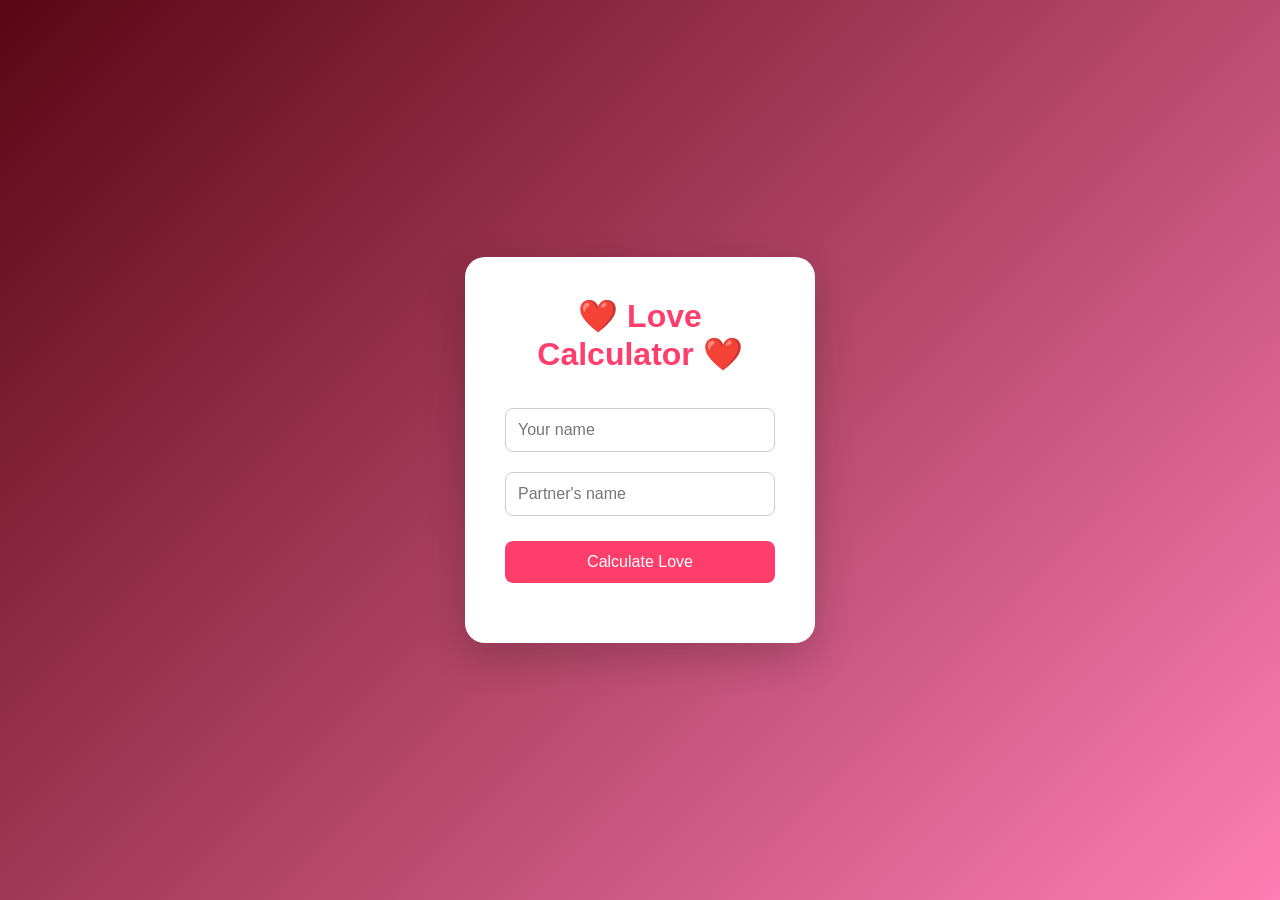
<file: index.html>
<!DOCTYPE html>
<html lang="en">
<head>
<meta charset="UTF-8">
<meta name="viewport" content="width=device-width, initial-scale=1.0">
<title>Love Calculator</title>

<style>

*{
margin:0;
padding:0;
box-sizing:border-box;
font-family:Arial, Helvetica, sans-serif;
}

body{
height:100vh;
display:flex;
justify-content:center;
align-items:center;
background:linear-gradient(135deg,#5b0614,#ff7eb3);
}

/* Card */

.card{
width:350px;
background:white;
padding:40px;
border-radius:20px;
text-align:center;
box-shadow:0 15px 40px rgba(0,0,0,0.2);
animation:cardAppear 1s ease;
}

/* Title */

.card h1{
color:#ff3e6c;
margin-bottom:25px;
}

/* Inputs */

input{
width:100%;
padding:12px;
margin:10px 0;
border-radius:8px;
border:1px solid #ccc;
font-size:16px;
transition:0.3s;
}

input:focus{
border-color:#ff3e6c;
outline:none;
box-shadow:0 0 6px rgba(255,62,108,0.5);
}

/* Button */

button{
width:100%;
padding:12px;
margin-top:15px;
background:#ff3e6c;
border:none;
color:white;
font-size:16px;
border-radius:8px;
cursor:pointer;
transition:0.3s;
}

button:hover{
background:#e22f5c;
transform:scale(1.05);
}

/* Result */

#result{
margin-top:20px;
font-size:18px;
font-weight:bold;
color:#444;
opacity:0;
transform:translateY(10px);
transition:0.5s;
}

/* show animation */

.show{
opacity:1 !important;
transform:translateY(0px) !important;
}

/* Card animation */

@keyframes cardAppear{
0%{
transform:scale(0.5);
opacity:0;
}
100%{
transform:scale(1);
opacity:1;
}
}

</style>
</head>

<body>

<div class="card">

<h1>❤️ Love Calculator ❤️</h1>

<input type="text" id="name1" placeholder="Your name">
<input type="text" id="name2" placeholder="Partner's name">

<button onclick="calculateLove()">Calculate Love</button>

<div id="result"></div>

</div>


<script>

function calculateLove(){

var name1=document.getElementById("name1").value;
var name2=document.getElementById("name2").value;

if(name1=="" || name2==""){
alert("Please enter both names");
return;
}

var loveScore=Math.floor(Math.random()*100)+1;

var message="";

if(loveScore<=40){
message="No chances 💔";
}
else if(loveScore<=60){
message="Still hope 😅";
}
else if(loveScore<=80){
message="Successful love story ❤️";
}
else{
message="Made for each other 💍";
}

var result=document.getElementById("result");

result.innerHTML=
name1 + " ❤️ " + name2 +
"<br><br>" +
"Love Score : " + loveScore + "%" +
"<br>" +
message;

result.classList.add("show");

}

</script>

</body>
</html>
</file>
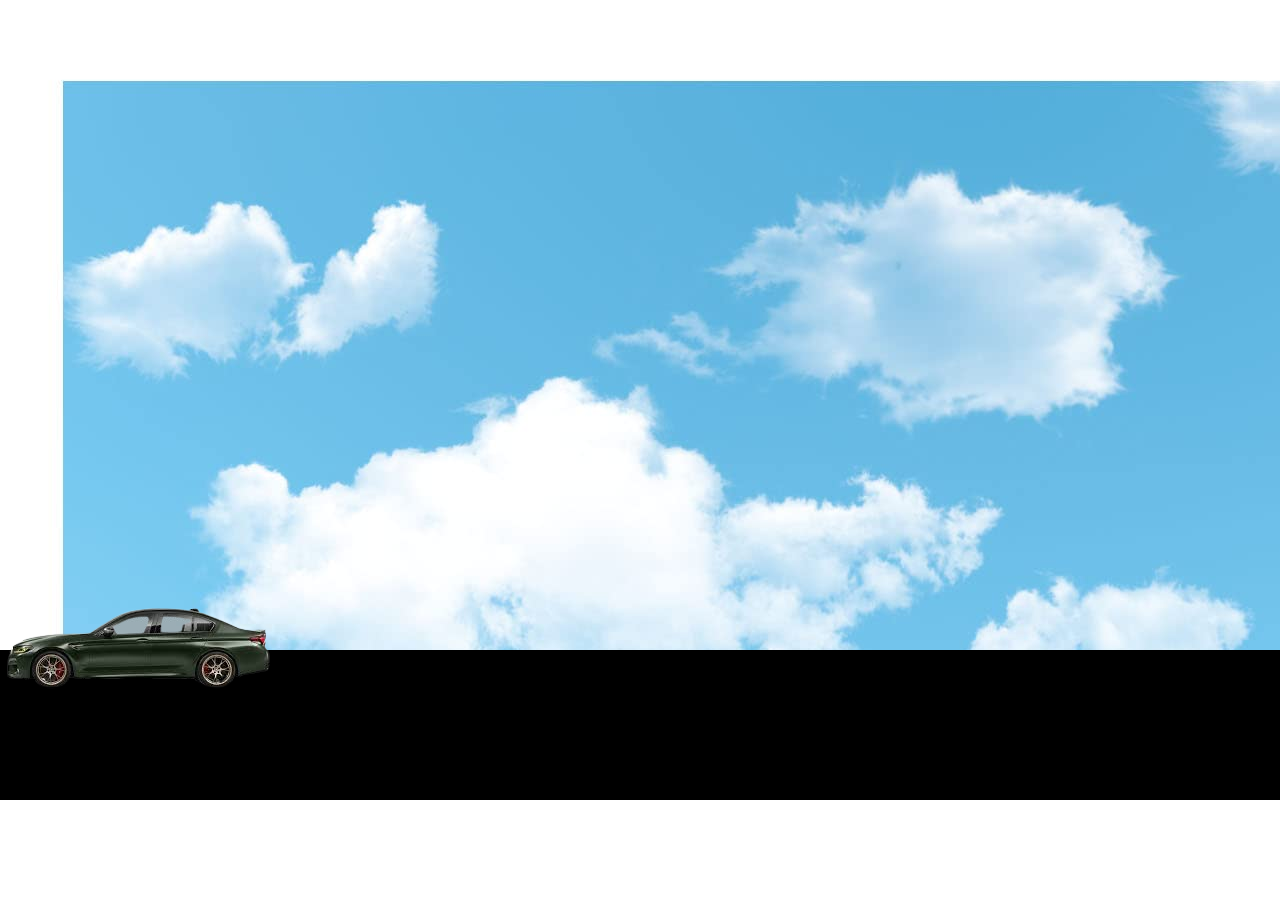
<file: cal.html>
<!DOCTYPE html>
<html lang="en">
<head>
    <meta charset="UTF-8">
    <meta name="viewport" content="width=device-width, initial-scale=1.0">
    <title>Document</title>
    <link rel="stylesheet" href="index.css">
</head>
<body>
  

    <!-- <div id="container">
        <div id="box1"></div>
        <div id="box2"></div>
        <div id="box3"></div>

    </div> -->
    <div class="sky">
        <span class="sun"></span>
        <!-- <img src="/61j2Hm0j9iL.jpg" alt="" class="clouds"> -->
        <!-- <img src="/images (1).jpg" alt="" class="sun"> -->
    </div>


    <div class="road">
        <img src="/images-removebg-preview.png" alt="bmw m5" class="car">
    </div>
</body>
</html>
</file>
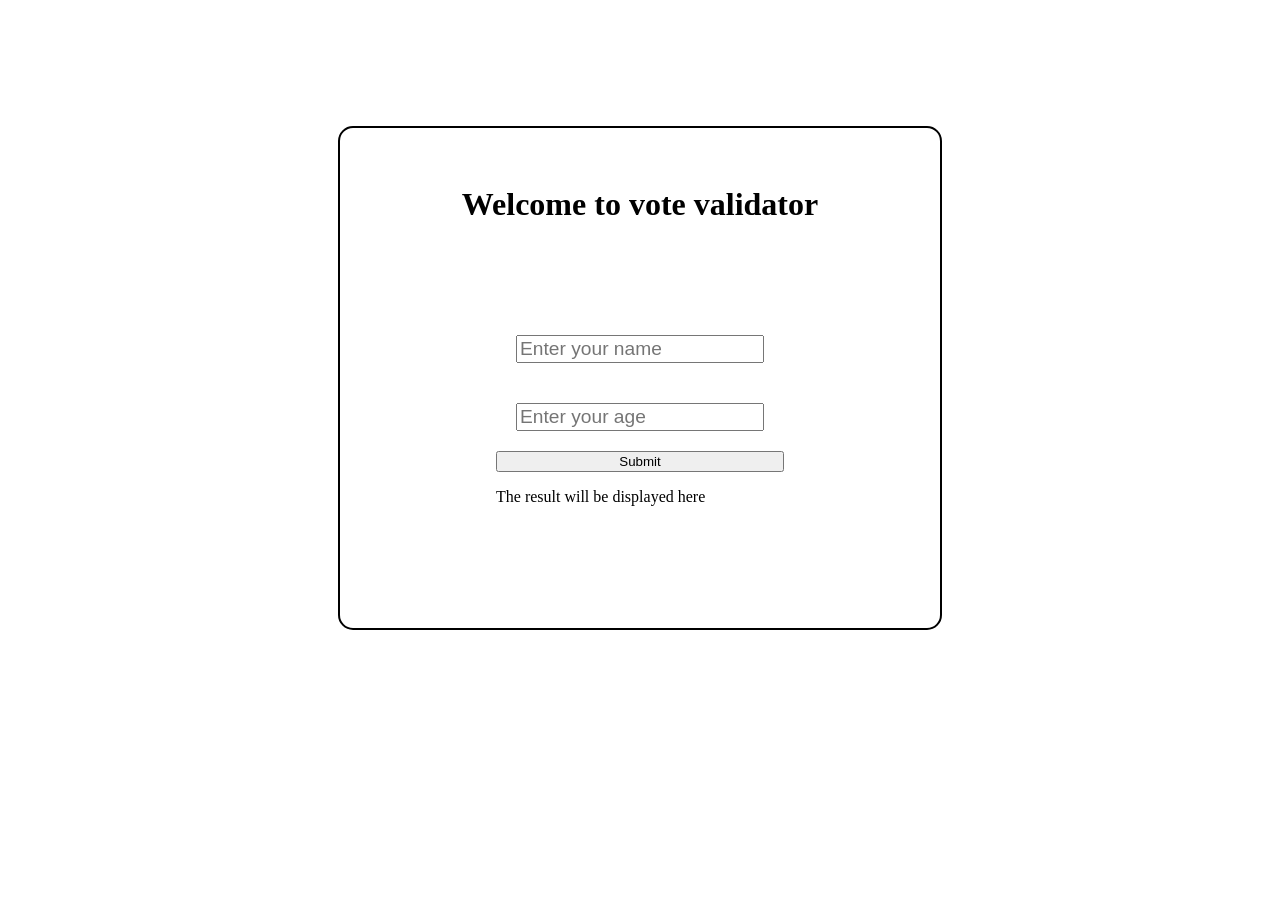
<file: vote.html>
<!DOCTYPE html>
<html lang="en">
<head>
    <meta charset="UTF-8">
    <meta name="viewport" content="width=device-width, initial-scale=1.0">
    <title>Vote Validator</title>
    <style>

        *{
            /* background: #b02c2c;/ */
        }
        .container{
            display: flex;
            border-radius: 15px;
            margin: 10% auto;
            justify-content: center;
            align-items: center;
            flex-direction: column;
            width: 600px;
            
            /* background-color: black; */
            border: 2px solid black;
            height: 500px;
        }
        .form{
            display: flex;
            flex-direction: column;
            margin: 40px;
            padding: 30px;
        }
        input{
            /* padding: 30px; */
            margin: 20px;
            font-size: larger;
        }
    </style>

</head>
<body>
    <div class="container">

        <h1>Welcome to vote validator</h1>
        <div class="form">

            <input type="text" name="" id="name" placeholder="Enter your name">
            <input type="number" name="" id="age" placeholder="Enter your age">
            <button onclick="vote()">Submit</button>
            <p id="res">The result will be displayed here</p>
        </div>
        </div>
        <script src="vote.js"></script>

    
</body>
</html>
</file>
<file: index.css>
#container{
    display: flex;
    flex-direction: column;
    align-items: center;
    justify-content: center;
}
#box1 {
    height: 100px;
    width: 100px;
    background-color: rgb(125, 60, 60);
    border: 3px solid rebeccapurple;
    border-radius: 100%;
    margin: 40px;
}

#box1:hover {
    background-color: rgb(234, 104, 126);
    transform: scale(1.5);
    transition: all 0.5s;
}

#box2 {
    height: 100px;
    width: 100px;
    background-color: rgb(64, 7, 7);
    border: 3px solid rebeccapurple;
    border-radius: 16px;
    border-top-left-radius: 50%;
    border-bottom-right-radius: 50%;
    margin: 40px;
}

#box2:hover {
    background-color: rgb(255, 11, 52);
    transform: scale(1.5);
    transition: all 0.5s;
}
    
#box3{
        height: 100px;
        width: 100px;
        background-color: rgb(0, 30, 77);
        border: 3px solid rgb(71, 0, 142);
        border-radius: 100%;

        margin: 40px;
    }

 #box3:hover {
        background-color: rgb(46, 175, 249);
        transform: scale(1.5);
        transition: all 0.5s;
    }

    *{
        /* background: #000;
         */
        margin: 0;
        padding: 0;

    }


.sky{
    /* background: rgb(116, 191, 226); */
    height: 650px;
    width: 100%;
    background: url(/61j2Hm0j9iL.jpg);
    


}
.sun{
    width: 50px;
    height: 50px;
    background-color: yellow;
    border-radius: 100%;
}
.clouds{
    width: 100%;
    height: 500px;
}

.road{
    /* margin-top: 500px; */
    width: 100%;
    height: 150px;
    background-color: black;
    position: absolute;

}

.car{
    margin-bottom: 50px;
    position: absolute;
    bottom: 10px;
    animation: move 2s linear infinite;

}

@keyframes move{
    0%{
        right: -100%;
    }
    100%{
        right: 100%;
    }
}
</file>
